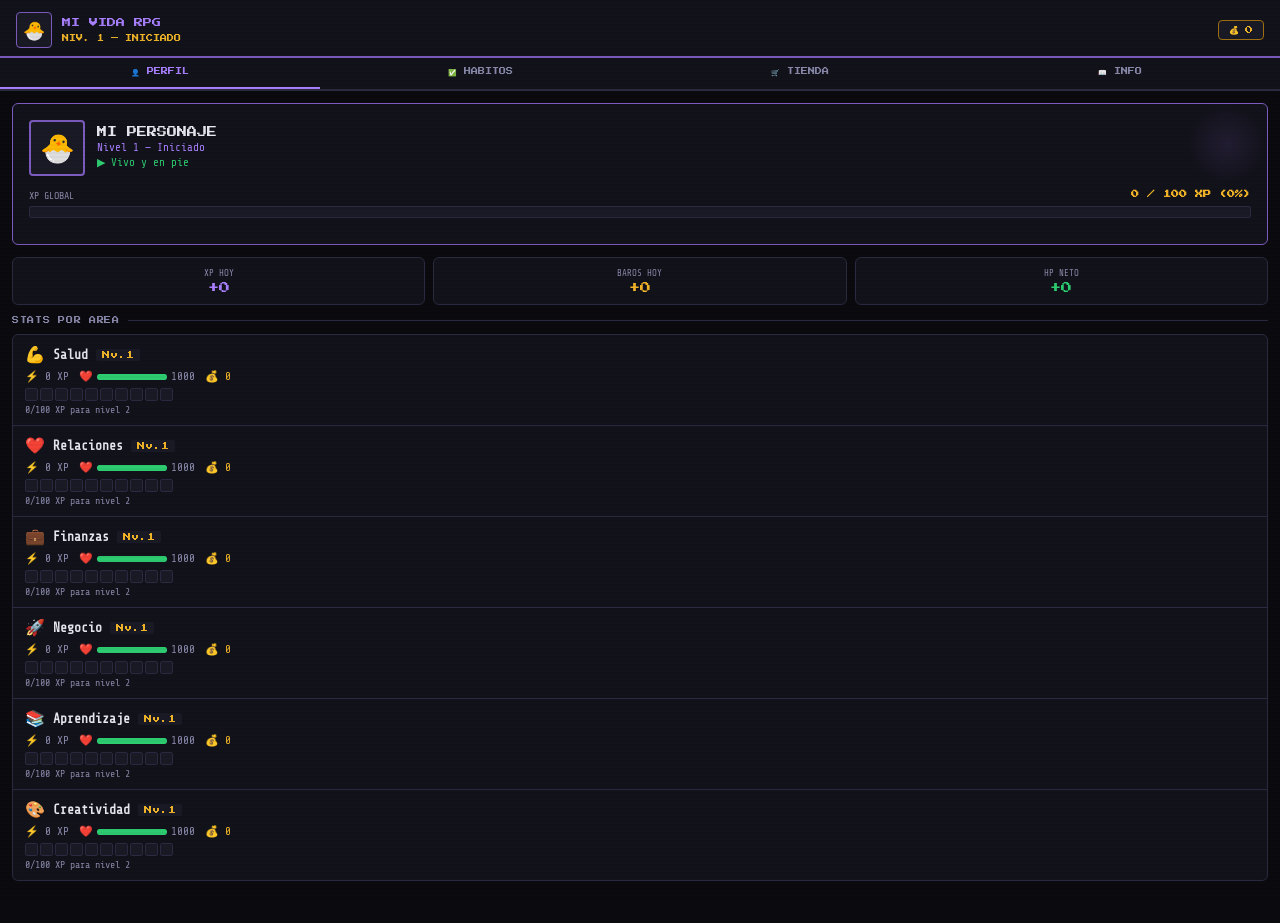
<file: mi-vida-rpg.html>
<!DOCTYPE html>
<html lang="es">
<head>
<meta charset="UTF-8">
<meta name="viewport" content="width=device-width, initial-scale=1.0, maximum-scale=1.0, user-scalable=no">
<meta name="apple-mobile-web-app-capable" content="yes">
<meta name="apple-mobile-web-app-status-bar-style" content="black-translucent">
<meta name="apple-mobile-web-app-title" content="Mi Vida RPG">
<title>Mi Vida RPG</title>
<link rel="preconnect" href="https://fonts.googleapis.com">
<link href="https://fonts.googleapis.com/css2?family=Press+Start+2P&family=Share+Tech+Mono&display=swap" rel="stylesheet">
<style>
:root {
  --bg: #0a0a0f;
  --bg2: #12121a;
  --bg3: #1a1a26;
  --border: #2a2a40;
  --purple: #7c5cbf;
  --purple-light: #a87fff;
  --gold: #f0b429;
  --gold-dark: #a07010;
  --green: #2ecc71;
  --red: #e74c3c;
  --red-dark: #c0392b;
  --cyan: #00e5ff;
  --text: #e8e8f0;
  --text2: #8888aa;
  --pixel: 'Press Start 2P', monospace;
  --mono: 'Share Tech Mono', monospace;
}
* { box-sizing: border-box; margin: 0; padding: 0; -webkit-tap-highlight-color: transparent; }
html, body { background: var(--bg); color: var(--text); font-family: var(--mono); min-height: 100vh; overflow-x: hidden; }

/* Scanlines overlay */
body::before {
  content: '';
  position: fixed; top: 0; left: 0; right: 0; bottom: 0;
  background: repeating-linear-gradient(0deg, transparent, transparent 2px, rgba(0,0,0,0.03) 2px, rgba(0,0,0,0.03) 4px);
  pointer-events: none; z-index: 9999;
}

/* Header */
.header {
  background: var(--bg2);
  border-bottom: 2px solid var(--purple);
  padding: 12px 16px 8px;
  position: sticky; top: 0; z-index: 100;
  display: flex; align-items: center; gap: 10px;
}
.header-logo { font-family: var(--pixel); font-size: 9px; color: var(--purple-light); line-height: 1.6; }
.header-logo span { color: var(--gold); display: block; font-size: 7px; margin-top: 2px; }
.header-baro {
  margin-left: auto;
  background: var(--bg3); border: 1px solid var(--gold-dark);
  border-radius: 4px; padding: 4px 10px;
  font-family: var(--pixel); font-size: 8px; color: var(--gold);
  display: flex; align-items: center; gap: 6px;
}

/* Tabs */
.tabs {
  display: flex; background: var(--bg2);
  border-bottom: 2px solid var(--border);
  overflow-x: auto; -webkit-overflow-scrolling: touch;
  scrollbar-width: none;
}
.tabs::-webkit-scrollbar { display: none; }
.tab {
  flex: 1; min-width: 70px;
  padding: 10px 4px; text-align: center;
  font-family: var(--pixel); font-size: 7px; color: var(--text2);
  cursor: pointer; border-bottom: 2px solid transparent;
  transition: all .2s; white-space: nowrap;
}
.tab.active { color: var(--purple-light); border-bottom-color: var(--purple-light); }

/* Screens */
.screen { display: none; padding: 12px; padding-bottom: 30px; }
.screen.active { display: block; }

/* Profile card */
.profile-card {
  background: var(--bg2); border: 1px solid var(--purple);
  border-radius: 6px; padding: 16px; margin-bottom: 12px;
  position: relative; overflow: hidden;
}
.profile-card::before {
  content: '';
  position: absolute; top: 0; right: 0;
  width: 80px; height: 80px;
  background: radial-gradient(circle, rgba(124,92,191,0.15) 0%, transparent 70%);
}
.char-row { display: flex; align-items: center; gap: 12px; margin-bottom: 14px; }
.char-avatar {
  width: 56px; height: 56px; border-radius: 4px;
  background: var(--bg3); border: 2px solid var(--purple);
  display: flex; align-items: center; justify-content: center;
  font-size: 28px; flex-shrink: 0;
}
.char-name { font-family: var(--pixel); font-size: 10px; color: var(--text); margin-bottom: 4px; }
.char-title { font-size: 11px; color: var(--purple-light); margin-bottom: 2px; }
.char-status { font-size: 11px; }
.status-alive { color: var(--green); }
.status-dead { color: var(--red); animation: blink 1s infinite; }
@keyframes blink { 0%,100%{opacity:1} 50%{opacity:.3} }

/* XP bar global */
.xp-section { margin-bottom: 10px; }
.xp-header { display: flex; justify-content: space-between; font-size: 10px; color: var(--text2); margin-bottom: 5px; }
.xp-header strong { color: var(--gold); font-family: var(--pixel); font-size: 8px; }
.xp-track {
  height: 12px; background: var(--bg3); border: 1px solid var(--border);
  border-radius: 2px; overflow: hidden; position: relative;
}
.xp-fill {
  height: 100%; background: linear-gradient(90deg, var(--purple), var(--purple-light));
  border-radius: 2px; transition: width .5s cubic-bezier(.4,0,.2,1);
  position: relative;
}
.xp-fill::after {
  content: '';
  position: absolute; top: 0; right: 0; width: 4px; height: 100%;
  background: white; opacity: .4; animation: shimmer 1.5s infinite;
}
@keyframes shimmer { 0%,100%{opacity:.2} 50%{opacity:.6} }

/* Stats table */
.section-label {
  font-family: var(--pixel); font-size: 7px; color: var(--text2);
  letter-spacing: .1em; margin-bottom: 10px;
  display: flex; align-items: center; gap: 8px;
}
.section-label::after {
  content: ''; flex: 1; height: 1px; background: var(--border);
}
.stats-card {
  background: var(--bg2); border: 1px solid var(--border);
  border-radius: 6px; overflow: hidden; margin-bottom: 12px;
}
.stat-row {
  padding: 10px 12px; border-bottom: 1px solid var(--border);
  display: grid; grid-template-columns: 1fr auto;
  gap: 8px; align-items: center;
}
.stat-row:last-child { border-bottom: none; }
.stat-top { display: flex; align-items: center; gap: 8px; margin-bottom: 6px; }
.stat-icon { font-size: 16px; }
.stat-name { font-size: 13px; font-weight: bold; }
.stat-lv { font-family: var(--pixel); font-size: 8px; color: var(--gold); background: var(--bg3); padding: 2px 6px; border-radius: 2px; }
.stat-nums { display: flex; gap: 10px; font-size: 11px; color: var(--text2); }
.stat-nums span { display: flex; align-items: center; gap: 3px; }
.stat-hp-bar { width: 70px; height: 6px; background: var(--bg3); border-radius: 2px; overflow: hidden; }
.stat-hp-fill { height: 100%; border-radius: 2px; transition: width .4s; }
.prog-squares {
  display: flex; gap: 2px; margin-top: 5px; flex-wrap: wrap;
}
.sq {
  width: 13px; height: 13px; border-radius: 2px;
  background: var(--bg3); border: 1px solid var(--border);
  transition: all .2s;
}
.sq.on { background: var(--purple); border-color: var(--purple-light); }

/* Habits */
.habit-item {
  background: var(--bg2); border: 1px solid var(--border);
  border-radius: 6px; margin-bottom: 8px;
  display: flex; align-items: center; gap: 10px;
  padding: 12px; cursor: pointer;
  transition: all .15s; -webkit-user-select: none;
}
.habit-item:active { transform: scale(.98); }
.habit-item.done-pos {
  background: rgba(46,204,113,.08);
  border-color: rgba(46,204,113,.4);
}
.habit-item.done-neg {
  background: rgba(231,76,60,.08);
  border-color: rgba(231,76,60,.4);
}
.cb {
  width: 22px; height: 22px; flex-shrink: 0;
  border-radius: 3px; border: 2px solid var(--border);
  background: var(--bg3); display: flex;
  align-items: center; justify-content: center;
  transition: all .2s;
}
.cb.on-pos { background: var(--green); border-color: var(--green); }
.cb.on-neg { background: var(--red); border-color: var(--red); }
.cb-check { opacity: 0; font-size: 12px; transition: opacity .15s; }
.cb.on-pos .cb-check, .cb.on-neg .cb-check { opacity: 1; }
.habit-body { flex: 1; }
.habit-name { font-size: 13px; font-weight: bold; margin-bottom: 4px; }
.habit-tags { display: flex; gap: 4px; flex-wrap: wrap; }
.tag {
  font-size: 10px; padding: 2px 5px; border-radius: 3px;
  font-family: var(--mono);
}
.tag-xp { background: rgba(124,92,191,.2); color: var(--purple-light); }
.tag-xp-neg { background: rgba(231,76,60,.15); color: #ff8888; }
.tag-hp { background: rgba(46,204,113,.15); color: #88ffaa; }
.tag-hp-neg { background: rgba(231,76,60,.15); color: #ff8888; }
.tag-baro { background: rgba(240,180,41,.15); color: var(--gold); }
.tag-area { background: var(--bg3); color: var(--text2); }
.habit-group {
  font-family: var(--pixel); font-size: 7px;
  padding: 6px 0 8px; margin-top: 4px;
}
.habit-group.pos { color: var(--green); }
.habit-group.neg { color: var(--red); }

/* Shop */
.shop-item {
  background: var(--bg2); border: 1px solid var(--border);
  border-radius: 6px; padding: 12px; margin-bottom: 8px;
  display: flex; align-items: center; gap: 10px;
}
.shop-emoji { font-size: 24px; flex-shrink: 0; width: 36px; text-align: center; }
.shop-body { flex: 1; }
.shop-name { font-size: 13px; font-weight: bold; margin-bottom: 3px; }
.shop-meta { font-size: 11px; color: var(--text2); }
.shop-price { color: var(--gold); font-weight: bold; }
.shop-effect-pos { color: var(--green); }
.shop-effect-neg { color: var(--red); }
.buy-btn {
  padding: 8px 12px; border-radius: 4px; font-family: var(--pixel);
  font-size: 8px; cursor: pointer; border: 1px solid;
  transition: all .15s; white-space: nowrap; flex-shrink: 0;
}
.buy-btn:active { transform: scale(.95); }
.buy-btn-ready { background: rgba(240,180,41,.1); border-color: var(--gold); color: var(--gold); }
.buy-btn-cant { background: var(--bg3); border-color: var(--border); color: var(--text2); cursor: not-allowed; }
.buy-btn-done { background: rgba(46,204,113,.1); border-color: var(--green); color: var(--green); cursor: default; }

/* Daily summary cards */
.day-cards { display: grid; grid-template-columns: 1fr 1fr 1fr; gap: 8px; margin-bottom: 12px; }
.day-card {
  background: var(--bg2); border: 1px solid var(--border);
  border-radius: 6px; padding: 10px 8px; text-align: center;
}
.day-card-label { font-size: 9px; color: var(--text2); margin-bottom: 5px; }
.day-card-val { font-family: var(--pixel); font-size: 11px; }
.val-xp { color: var(--purple-light); }
.val-baro { color: var(--gold); }
.val-hp-pos { color: var(--green); }
.val-hp-neg { color: var(--red); }

/* YOU DIED banner */
.died-banner {
  background: rgba(231,76,60,.1); border: 2px solid var(--red);
  border-radius: 6px; padding: 14px; margin-bottom: 12px;
  text-align: center; display: none;
}
.died-title { font-family: var(--pixel); font-size: 14px; color: var(--red); margin-bottom: 8px; animation: blink 1s infinite; }
.died-text { font-size: 12px; color: var(--text2); }

/* Level up flash */
.levelup-flash {
  position: fixed; top: 0; left: 0; right: 0; bottom: 0;
  background: rgba(124,92,191,.15); pointer-events: none;
  opacity: 0; z-index: 9998;
  transition: opacity .3s;
}
.levelup-flash.show { opacity: 1; }

/* Toast */
.toast {
  position: fixed; bottom: 20px; left: 50%; transform: translateX(-50%) translateY(20px);
  background: var(--bg3); border: 1px solid var(--purple);
  border-radius: 6px; padding: 10px 18px;
  font-family: var(--pixel); font-size: 8px; color: var(--purple-light);
  white-space: nowrap; z-index: 10000;
  opacity: 0; transition: all .3s;
}
.toast.show { opacity: 1; transform: translateX(-50%) translateY(0); }

/* Reset button */
.reset-area {
  background: var(--bg2); border: 1px solid var(--red-dark);
  border-radius: 6px; padding: 14px; margin-bottom: 12px;
}
.reset-btn {
  width: 100%; padding: 12px; border-radius: 4px;
  background: rgba(231,76,60,.1); border: 1px solid var(--red-dark);
  color: var(--red); font-family: var(--pixel); font-size: 8px;
  cursor: pointer; margin-top: 8px; transition: all .2s;
}
.reset-btn:active { background: rgba(231,76,60,.25); }

/* Titles table */
.titles-table { width: 100%; border-collapse: collapse; font-size: 12px; }
.titles-table th { font-family: var(--pixel); font-size: 7px; color: var(--text2); padding: 6px 8px; text-align: left; border-bottom: 1px solid var(--border); }
.titles-table td { padding: 8px; border-bottom: 1px solid var(--border); }
.titles-table tr:last-child td { border-bottom: none; }
.titles-table tr.current-lv td { background: rgba(124,92,191,.1); color: var(--purple-light); }

/* Info card */
.info-card {
  background: var(--bg2); border: 1px solid var(--border);
  border-radius: 6px; padding: 14px; margin-bottom: 10px; font-size: 12px; line-height: 1.7; color: var(--text2);
}
.info-card strong { color: var(--text); }

/* Scrollbar */
::-webkit-scrollbar { width: 4px; }
::-webkit-scrollbar-track { background: var(--bg); }
::-webkit-scrollbar-thumb { background: var(--border); border-radius: 2px; }
</style>
</head>
<body>

<div class="levelup-flash" id="lvFlash"></div>
<div class="toast" id="toast"></div>

<div class="header">
  <div class="char-avatar" id="hdr-avatar" style="width:36px;height:36px;font-size:18px;border:1px solid var(--purple)">🎮</div>
  <div class="header-logo">MI VIDA RPG <span id="hdr-level">NIV. 1 — INICIADO</span></div>
  <div class="header-baro">💰 <span id="hdr-baro">0</span></div>
</div>

<div class="tabs">
  <div class="tab active" onclick="switchTab('perfil')">👤 PERFIL</div>
  <div class="tab" onclick="switchTab('habitos')">✅ HABITOS</div>
  <div class="tab" onclick="switchTab('tienda')">🛒 TIENDA</div>
  <div class="tab" onclick="switchTab('info')">📖 INFO</div>
</div>

<!-- PERFIL -->
<div class="screen active" id="screen-perfil">
  <div class="died-banner" id="died-banner">
    <div class="died-title">☠ YOU DIED ☠</div>
    <div class="died-text">Castigo: Recorrer 50 km en menos de 24 horas antes de continuar.</div>
  </div>

  <div class="profile-card">
    <div class="char-row">
      <div class="char-avatar" id="avatar">🐣</div>
      <div>
        <div class="char-name" id="char-name">MI PERSONAJE</div>
        <div class="char-title" id="char-title">Nivel 1 — Iniciado</div>
        <div class="char-status status-alive" id="char-status">▶ Vivo y en pie</div>
      </div>
    </div>
    <div class="xp-section">
      <div class="xp-header">
        <span>XP GLOBAL</span>
        <strong id="xp-label">0 / 100 XP (0%)</strong>
      </div>
      <div class="xp-track">
        <div class="xp-fill" id="xp-fill" style="width:0%"></div>
      </div>
    </div>
  </div>

  <div class="day-cards">
    <div class="day-card"><div class="day-card-label">XP HOY</div><div class="day-card-val val-xp" id="day-xp">+0</div></div>
    <div class="day-card"><div class="day-card-label">BAROS HOY</div><div class="day-card-val val-baro" id="day-baro">+0</div></div>
    <div class="day-card"><div class="day-card-label">HP NETO</div><div class="day-card-val" id="day-hp">+0</div></div>
  </div>

  <div class="section-label">STATS POR AREA</div>
  <div class="stats-card" id="stats-list"></div>
</div>

<!-- HABITOS -->
<div class="screen" id="screen-habitos">
  <div class="day-cards">
    <div class="day-card"><div class="day-card-label">XP HOY</div><div class="day-card-val val-xp" id="day-xp2">+0</div></div>
    <div class="day-card"><div class="day-card-label">BAROS HOY</div><div class="day-card-val val-baro" id="day-baro2">+0</div></div>
    <div class="day-card"><div class="day-card-label">HP NETO</div><div class="day-card-val" id="day-hp2">+0</div></div>
  </div>
  <div class="habit-group pos">⚡ HABITOS POSITIVOS</div>
  <div id="pos-habits"></div>
  <div class="habit-group neg" style="margin-top:4px">☠ HABITOS NEGATIVOS</div>
  <div id="neg-habits"></div>
</div>

<!-- TIENDA -->
<div class="screen" id="screen-tienda">
  <div class="info-card" style="margin-bottom:12px">
    <strong>💰 Baros disponibles:</strong> <span id="shop-baro-total" style="color:var(--gold);font-family:var(--pixel);font-size:12px">0</span><br>
    <span style="font-size:11px">Solo puedes comprar si tienes suficientes Baros. El efecto se aplica al instante.</span>
  </div>
  <div id="shop-list"></div>
</div>

<!-- INFO -->
<div class="screen" id="screen-info">
  <div class="section-label">COMO USAR</div>
  <div class="info-card">
    <strong>1. Marca tus habitos cada dia</strong><br>
    Ve a la pestaña HABITOS y marca lo que hiciste. Los puntos se suman solos a tus stats.<br><br>
    <strong>2. Acumula Baros</strong><br>
    Con Baros puedes canjear recompensas en la Tienda. Solo puedes comprar si tienes suficiente.<br><br>
    <strong>3. Reset automatico</strong><br>
    Al abrir la app un nuevo dia, el checklist se resetea solo. Tu progreso acumulado se mantiene.<br><br>
    <strong>4. Guardar en iPhone</strong><br>
    Abre este archivo en Safari → toca el botón Compartir → "Añadir a pantalla de inicio". Funciona como app.
  </div>

  <div class="section-label">TABLA DE NIVELES</div>
  <div class="stats-card">
    <table class="titles-table" id="titles-table"></table>
  </div>

  <div class="section-label">ZONA PELIGROSA</div>
  <div class="reset-area">
    <div style="font-size:12px;color:var(--text2)">Resetea el checklist de hoy manualmente. Los stats acumulados NO se pierden.</div>
    <button class="reset-btn" onclick="resetDay(true)">⚠ RESETEAR DIA DE HOY</button>
  </div>
  <div class="reset-area" style="border-color:#555">
    <div style="font-size:12px;color:var(--text2)">Reinicia TODOS los stats al estado inicial. Accion irreversible.</div>
    <button class="reset-btn" style="border-color:#555;color:#888" onclick="hardReset()">☠ REINICIO TOTAL DEL JUEGO</button>
  </div>
</div>

<script>
const TITLES = {1:'Iniciado',2:'Aventurero',3:'Guardian',4:'Heroe',5:'Elite',6:'Maestro',7:'Veterano',8:'Campeon',9:'Grandmaster',10:'Leyenda'};
const TITLE_XP = [0,100,200,300,400,500,600,700,800,1000];
const AVATARS = {1:'🐣',2:'⚔️',3:'🛡️',4:'🌟',5:'💎',6:'🔥',7:'🌙',8:'⚡',9:'✨',10:'👑'};

const AREAS = [
  {id:'salud',name:'Salud',icon:'💪'},
  {id:'relaciones',name:'Relaciones',icon:'❤️'},
  {id:'finanzas',name:'Finanzas',icon:'💼'},
  {id:'negocio',name:'Negocio',icon:'🚀'},
  {id:'aprendizaje',name:'Aprendizaje',icon:'📚'},
  {id:'creatividad',name:'Creatividad',icon:'🎨'},
];

const HABITS = [
  {id:'h1',name:'Hacer ejercicio',xp:20,hp:10,baro:5,area:'salud',neg:false},
  {id:'h2',name:'Leer 30 minutos',xp:15,hp:0,baro:5,area:'aprendizaje',neg:false},
  {id:'h3',name:'Aprender algo nuevo',xp:25,hp:0,baro:10,area:'aprendizaje',neg:false},
  {id:'h4',name:'Crear contenido',xp:30,hp:0,baro:15,area:'creatividad',neg:false},
  {id:'h5',name:'Avanzar en mi negocio',xp:50,hp:0,baro:50,area:'negocio',neg:false},
  {id:'h6',name:'Conectar con alguien',xp:20,hp:5,baro:10,area:'relaciones',neg:false},
  {id:'h7',name:'Revisar mis finanzas',xp:15,hp:0,baro:20,area:'finanzas',neg:false},
  {id:'h8',name:'Dormir 8 horas',xp:10,hp:20,baro:0,area:'salud',neg:false},
  {id:'h9',name:'Comer saludable',xp:10,hp:5,baro:0,area:'salud',neg:false},
  {id:'h10',name:'Meditar / respirar',xp:10,hp:10,baro:0,area:'salud',neg:false},
  {id:'n1',name:'Procrastinar',xp:-10,hp:-5,baro:-5,area:'negocio',neg:true},
  {id:'n2',name:'Dormir menos de 6h',xp:0,hp:-20,baro:0,area:'salud',neg:true},
  {id:'n3',name:'Gastar innecesario',xp:-5,hp:0,baro:-20,area:'finanzas',neg:true},
  {id:'n4',name:'Redes sociales +2h',xp:-10,hp:-5,baro:0,area:'negocio',neg:true},
  {id:'n5',name:'Comer chatarra',xp:0,hp:-5,baro:0,area:'salud',neg:true},
];

const SHOP = [
  {id:'s1',name:'Day Pass Comida Chatarra',icon:'🍦',price:50,hp:0,area:'salud'},
  {id:'s2',name:'Chelitas',icon:'🍺',price:130,hp:-30,area:'salud'},
  {id:'s3',name:'Compra innecesaria',icon:'🛍️',price:80,hp:-10,area:'finanzas'},
  {id:'s4',name:'Dia de series',icon:'🎥',price:150,hp:10,area:'salud'},
  {id:'s5',name:'Casino night',icon:'🎰',price:300,hp:-50,area:'finanzas'},
  {id:'s6',name:'Cena especial',icon:'🍕',price:300,hp:20,area:'relaciones'},
  {id:'s7',name:'Comprar un curso',icon:'📱',price:500,hp:0,xpBonus:50,area:'aprendizaje'},
  {id:'s8',name:'Salida o viaje corto',icon:'🌴',price:800,hp:30,area:'salud'},
  {id:'s9',name:'Dia de descanso total',icon:'😴',price:100,hp:25,area:'salud'},
];

function defaultState() {
  const areas = {};
  AREAS.forEach(a => { areas[a.id] = {xp:0, hp:1000, baro:0}; });
  return {areas, checked:{}, shopBought:{}, lastReset: new Date().toDateString(), prevLevel:1};
}

let S = defaultState();
try {
  const raw = localStorage.getItem('rpg_vida_v4');
  if (raw) S = JSON.parse(raw);
} catch(e) {}

function save() {
  try { localStorage.setItem('rpg_vida_v4', JSON.stringify(S)); } catch(e) {}
}

function globalXP() { return Object.values(S.areas).reduce((s,a) => s+a.xp, 0); }
function globalBaro() { return Object.values(S.areas).reduce((s,a) => s+a.baro, 0); }
function levelFor(xp) { return Math.max(1, Math.floor(xp/100)+1); }
function globalLevel() { return levelFor(globalXP()); }
function titleFor(lv) { return TITLES[Math.min(lv,10)] || 'Leyenda'; }

function todayXP() { return HABITS.reduce((s,h) => S.checked[h.id] ? s+h.xp : s, 0); }
function todayBaro() { return HABITS.reduce((s,h) => S.checked[h.id] ? s+h.baro : s, 0); }
function todayHP() { return HABITS.reduce((s,h) => S.checked[h.id] ? s+h.hp : s, 0); }

function checkAutoReset() {
  const today = new Date().toDateString();
  if (S.lastReset !== today) {
    S.checked = {};
    S.shopBought = {};
    S.lastReset = today;
    save();
  }
}

function showToast(msg) {
  const t = document.getElementById('toast');
  t.textContent = msg;
  t.classList.add('show');
  clearTimeout(t._to);
  t._to = setTimeout(() => t.classList.remove('show'), 2400);
}

function flashLevel() {
  const f = document.getElementById('lvFlash');
  f.classList.add('show');
  setTimeout(() => f.classList.remove('show'), 600);
}

function renderProfile() {
  const lv = globalLevel();
  const gxp = globalXP();
  const lvXP = gxp % 100;
  const pct = lvXP;
  const anyDead = Object.values(S.areas).some(a => a.hp <= 0);
  const av = AVATARS[Math.min(lv,10)];

  document.getElementById('avatar').textContent = av;
  document.getElementById('hdr-avatar').textContent = av;
  document.getElementById('char-name').textContent = 'MI PERSONAJE';
  document.getElementById('char-title').textContent = 'Nivel '+lv+' — '+titleFor(lv);
  document.getElementById('hdr-level').textContent = 'NIV. '+lv+' — '+titleFor(lv).toUpperCase();
  document.getElementById('hdr-baro').textContent = globalBaro();
  document.getElementById('xp-label').textContent = lvXP+' / 100 XP ('+pct+'%)';
  document.getElementById('xp-fill').style.width = pct+'%';
  document.getElementById('died-banner').style.display = anyDead ? 'block' : 'none';
  const st = document.getElementById('char-status');
  if (anyDead) {
    st.textContent = '☠ YOU DIED';
    st.className = 'char-status status-dead';
  } else {
    st.textContent = '▶ Vivo y en pie';
    st.className = 'char-status status-alive';
  }

  const txp = todayXP(), tbaro = todayBaro(), thp = todayHP();
  ['day-xp','day-xp2'].forEach(id => {
    const el = document.getElementById(id);
    el.textContent = (txp >= 0 ? '+' : '') + txp;
  });
  ['day-baro','day-baro2'].forEach(id => {
    document.getElementById(id).textContent = (tbaro >= 0 ? '+' : '') + tbaro;
  });
  ['day-hp','day-hp2'].forEach(id => {
    const el = document.getElementById(id);
    el.textContent = (thp >= 0 ? '+' : '') + thp;
    el.className = 'day-card-val ' + (thp < 0 ? 'val-hp-neg' : 'val-hp-pos');
  });
}

function renderStats() {
  let html = '';
  AREAS.forEach(a => {
    const st = S.areas[a.id];
    const lv = levelFor(st.xp);
    const lvXP = st.xp % 100;
    const hpPct = Math.max(0, Math.min(100, (st.hp/1000)*100));
    const hpColor = st.hp > 600 ? 'var(--green)' : st.hp > 250 ? 'var(--gold)' : 'var(--red)';
    let squares = '';
    const sq = Math.floor(lvXP / 10);
    for (let i = 0; i < 10; i++) squares += `<div class="sq${i<sq?' on':''}"></div>`;

    html += `<div class="stat-row">
      <div>
        <div class="stat-top">
          <span class="stat-icon">${a.icon}</span>
          <span class="stat-name">${a.name}</span>
          <span class="stat-lv">Nv.${lv}</span>
        </div>
        <div class="stat-nums">
          <span>⚡ ${st.xp} XP</span>
          <span style="display:flex;align-items:center;gap:4px">
            ❤️ <div class="stat-hp-bar"><div class="stat-hp-fill" style="width:${hpPct}%;background:${hpColor}"></div></div> ${st.hp}
          </span>
          <span style="color:var(--gold)">💰 ${st.baro}</span>
        </div>
        <div class="prog-squares">${squares}</div>
        <div style="font-size:10px;color:var(--text2);margin-top:3px">${lvXP}/100 XP para nivel ${lv+1}</div>
      </div>
    </div>`;
  });
  document.getElementById('stats-list').innerHTML = html;
}

function renderHabits() {
  function makeHabit(h) {
    const done = S.checked[h.id];
    const row_cls = done ? (h.neg ? 'habit-item done-neg' : 'habit-item done-pos') : 'habit-item';
    const cb_cls = done ? (h.neg ? 'cb on-neg' : 'cb on-pos') : 'cb';
    let tags = '';
    if (h.xp !== 0) tags += `<span class="tag ${h.xp>0?'tag-xp':'tag-xp-neg'}">${h.xp>0?'+':''}${h.xp} XP</span>`;
    if (h.hp !== 0) tags += `<span class="tag ${h.hp>0?'tag-hp':'tag-hp-neg'}">${h.hp>0?'+':''}${h.hp} HP</span>`;
    if (h.baro !== 0) tags += `<span class="tag tag-baro">${h.baro>0?'+':''}${h.baro} Baros</span>`;
    const area = AREAS.find(a => a.id === h.area);
    tags += `<span class="tag tag-area">${area?area.icon:''} ${area?area.name:''}</span>`;
    return `<div class="${row_cls}" onclick="toggleHabit('${h.id}')">
      <div class="${cb_cls}"><span class="cb-check">✓</span></div>
      <div class="habit-body">
        <div class="habit-name">${h.name}</div>
        <div class="habit-tags">${tags}</div>
      </div>
    </div>`;
  }
  document.getElementById('pos-habits').innerHTML = HABITS.filter(h=>!h.neg).map(makeHabit).join('');
  document.getElementById('neg-habits').innerHTML = HABITS.filter(h=>h.neg).map(makeHabit).join('');
}

function renderShop() {
  const total = globalBaro();
  document.getElementById('shop-baro-total').textContent = total;
  let html = '';
  SHOP.forEach(item => {
    const bought = S.shopBought[item.id];
    const canAfford = total >= item.price;
    let meta = `<span class="shop-price">${item.price} Baros</span>`;
    if (item.hp !== 0) meta += ` · <span class="${item.hp>0?'shop-effect-pos':'shop-effect-neg'}">${item.hp>0?'+':''}${item.hp} HP</span>`;
    if (item.xpBonus) meta += ` · <span style="color:var(--purple-light)">+${item.xpBonus} XP</span>`;
    let btnClass, btnText;
    if (bought) { btnClass = 'buy-btn buy-btn-done'; btnText = '✓ CANJEADO'; }
    else if (canAfford) { btnClass = 'buy-btn buy-btn-ready'; btnText = 'COMPRAR'; }
    else { btnClass = 'buy-btn buy-btn-cant'; btnText = 'SIN BAROS'; }
    html += `<div class="shop-item">
      <div class="shop-emoji">${item.icon}</div>
      <div class="shop-body">
        <div class="shop-name">${item.name}</div>
        <div class="shop-meta">${meta}</div>
      </div>
      <button class="${btnClass}" ${(bought||!canAfford)?'disabled':''} onclick="buyItem('${item.id}')">${btnText}</button>
    </div>`;
  });
  document.getElementById('shop-list').innerHTML = html;
}

function renderTitles() {
  const lv = globalLevel();
  let html = '<tr><th>NIV</th><th>XP</th><th>TITULO</th></tr>';
  Object.entries(TITLES).forEach(([l,t]) => {
    const lvn = parseInt(l);
    const xpReq = (lvn-1)*100;
    const cls = lvn === lv ? 'current-lv' : '';
    html += `<tr class="${cls}"><td>${lvn}${lvn===lv?' ◀':''}</td><td>${xpReq}+</td><td>${t}</td></tr>`;
  });
  document.getElementById('titles-table').innerHTML = html;
}

function toggleHabit(id) {
  const h = HABITS.find(x => x.id === id);
  if (!h) return;
  const was = S.checked[id];
  S.checked[id] = !was;
  const mul = was ? -1 : 1;
  const area = S.areas[h.area];
  const prevLv = globalLevel();
  area.xp = Math.max(0, area.xp + h.xp * mul);
  area.hp = Math.max(0, Math.min(9999, area.hp + h.hp * mul));
  area.baro = Math.max(0, area.baro + h.baro * mul);
  save();
  const newLv = globalLevel();
  if (!was) {
    let msg = '';
    if (h.xp !== 0) msg += (h.xp>0?'+':'')+h.xp+' XP  ';
    if (h.hp !== 0) msg += (h.hp>0?'+':'')+h.hp+' HP  ';
    if (h.baro !== 0) msg += '+'+h.baro+' Baros';
    if (msg) showToast(msg.trim());
    if (newLv > prevLv) { flashLevel(); showToast('⭐ LEVEL UP! Nivel '+newLv+' — '+titleFor(newLv)); }
  }
  renderAll();
}

function buyItem(id) {
  const item = SHOP.find(x => x.id === id);
  if (!item || S.shopBought[id]) return;
  const total = globalBaro();
  if (total < item.price) { showToast('Sin suficientes Baros'); return; }
  const area = S.areas[item.area];
  area.baro = Math.max(0, area.baro - item.price);
  if (item.hp !== 0) area.hp = Math.max(0, Math.min(9999, area.hp + item.hp));
  if (item.xpBonus) area.xp += item.xpBonus;
  S.shopBought[id] = true;
  save();
  showToast('Canjeado: ' + item.name);
  renderAll();
}

function resetDay(manual) {
  S.checked = {};
  S.shopBought = {};
  S.lastReset = new Date().toDateString();
  save();
  if (manual) showToast('Checklist reseteado — Nuevo dia!');
  renderAll();
}

function hardReset() {
  if (!confirm('Esto borra TODO tu progreso. ¿Estas seguro?')) return;
  S = defaultState();
  save();
  showToast('Juego reiniciado');
  renderAll();
}

function switchTab(tab) {
  document.querySelectorAll('.tab').forEach((t,i) => {
    const tabs = ['perfil','habitos','tienda','info'];
    t.classList.toggle('active', tabs[i] === tab);
  });
  document.querySelectorAll('.screen').forEach(s => {
    s.classList.toggle('active', s.id === 'screen-'+tab);
  });
}

function renderAll() {
  renderProfile();
  renderStats();
  renderHabits();
  renderShop();
  renderTitles();
}

checkAutoReset();
renderAll();
</script>
</body>
</html>
</file>
